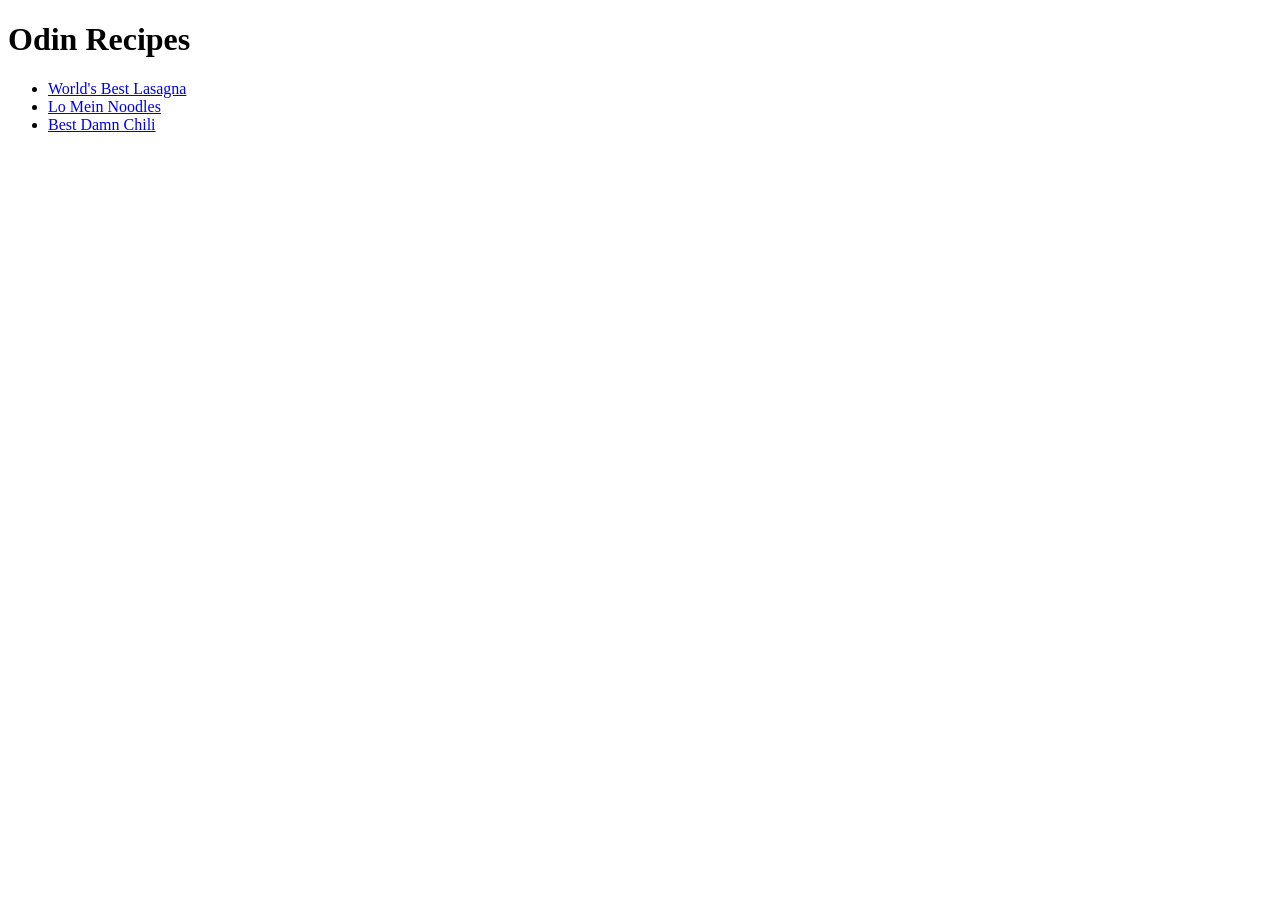
<file: index.html>
<!DOCTYPE html>
<html lang="en">
<head>
    <meta charset="UTF-8">
    <meta name="viewport" content="width=device-width, initial-scale=1.0">
    <title>Odin Recipes</title>
</head>
<body>
    <h1>Odin Recipes</h1>
    <ul>
    <li><a href="./odin-recepies/recipes/lasagna.html">World's Best Lasagna</a></li>
    <li><a href="./odin-recepies/recipes/lo-mein.html">Lo Mein Noodles</a></li>
    <li><a href="./odin-recepies/recipes/chili.html">Best Damn Chili</a></li>
    </ul>
</body>
</html>
</file>
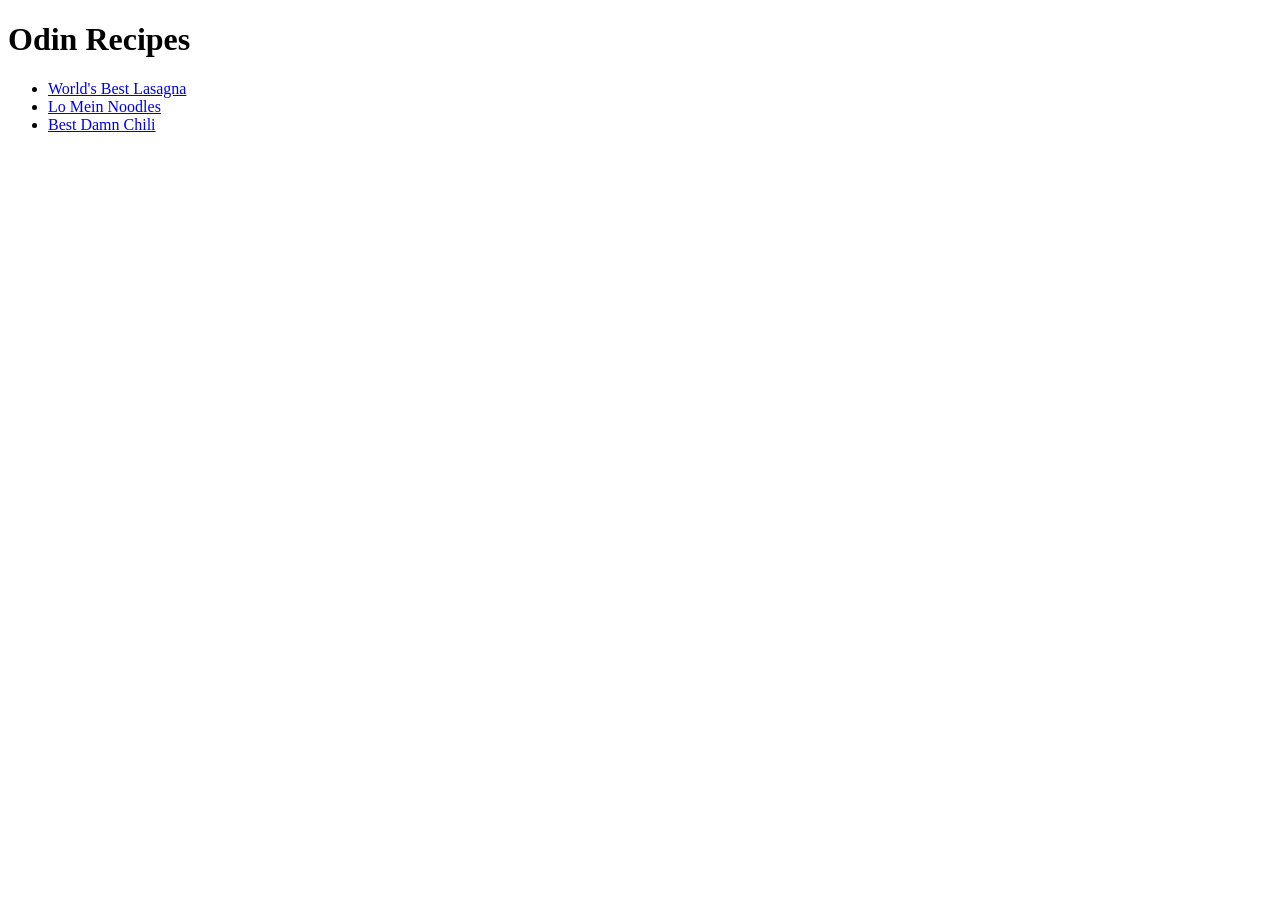
<file: odin-recepies/index.html>
<!DOCTYPE html>
<html lang="en">
<head>
    <meta charset="UTF-8">
    <meta name="viewport" content="width=device-width, initial-scale=1.0">
    <title>Odin Recipes</title>
</head>
<body>
    <h1>Odin Recipes</h1>
    <ul>
    <li><a href="./recipes/lasagna.html">World's Best Lasagna</a></li>
    <li><a href="./recipes/lo-mein.html">Lo Mein Noodles</a></li>
    <li><a href="./recipes/chili.html">Best Damn Chili</a></li>
    </ul>
</body>
</html>
</file>
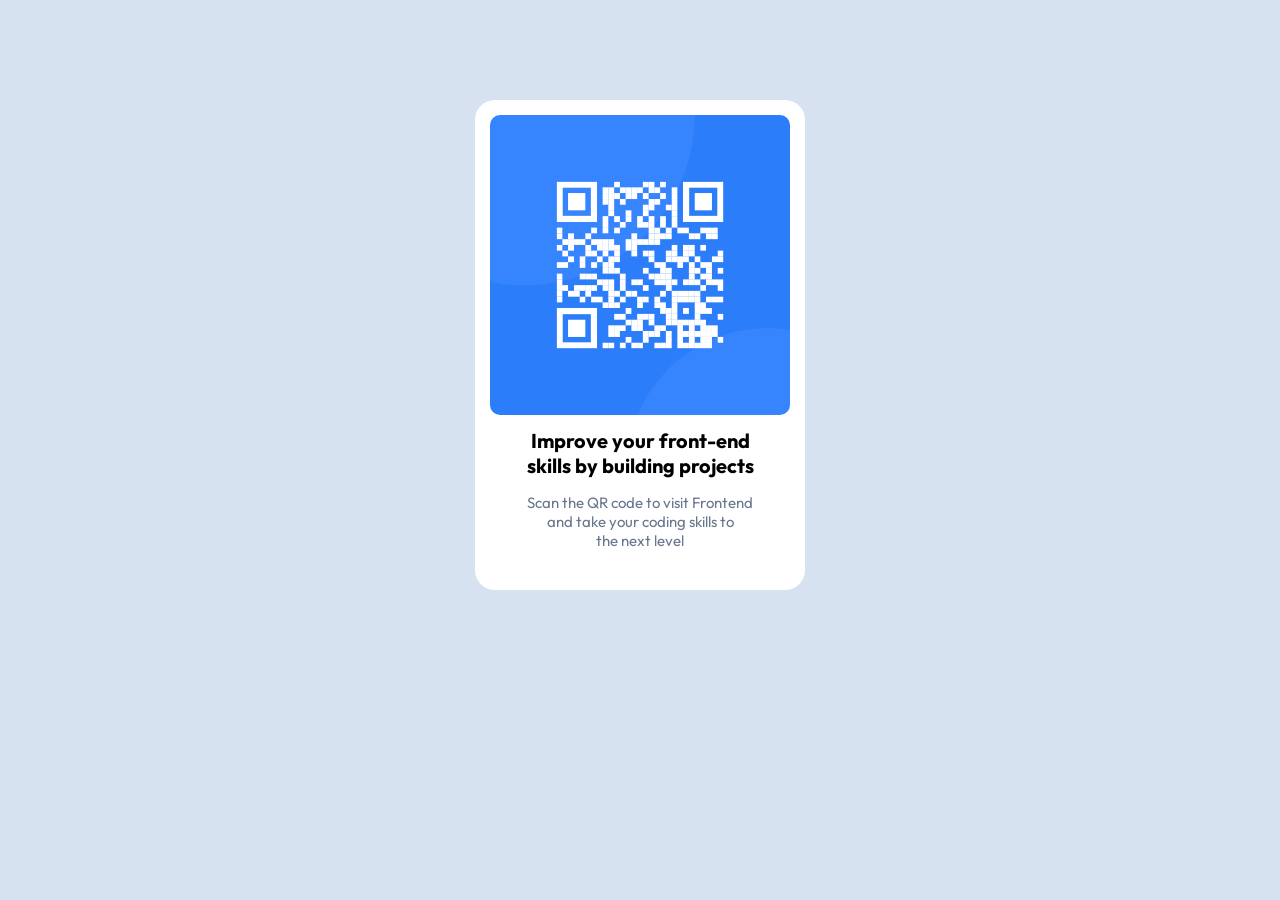
<file: second-website/index.html>
<!doctype html>
<html lang="en-US">
  <head>
    <meta charset="utf-8" />
    <meta name="viewport" content="device-width" />
    <title>My QR Code challenge page</title>
    <link href="styles/style1.css" rel="stylesheet" />
    <link rel="preconnect" href="https://fonts.googleapis.com" />
    <link rel="preconnect" href="https://fonts.gstatic.com" crossorigin />
    <link
      href="https://fonts.googleapis.com/css2?family=Cormorant+Garamond:ital,wght@0,300..700;1,300..700&family=Outfit:wght@100..900&display=swap"
      rel="stylesheet"
    />
  </head>   
  <body>
    <img src="images/image-qr-code.png" />
    <h1>
      Improve your front-end <br />
      skills by building projects
    </h1>
    <p>
      Scan the QR code to visit Frontend <br />
      and take your coding skills to <br />
      the next level
    </p>
  </body>
</html>
</file>
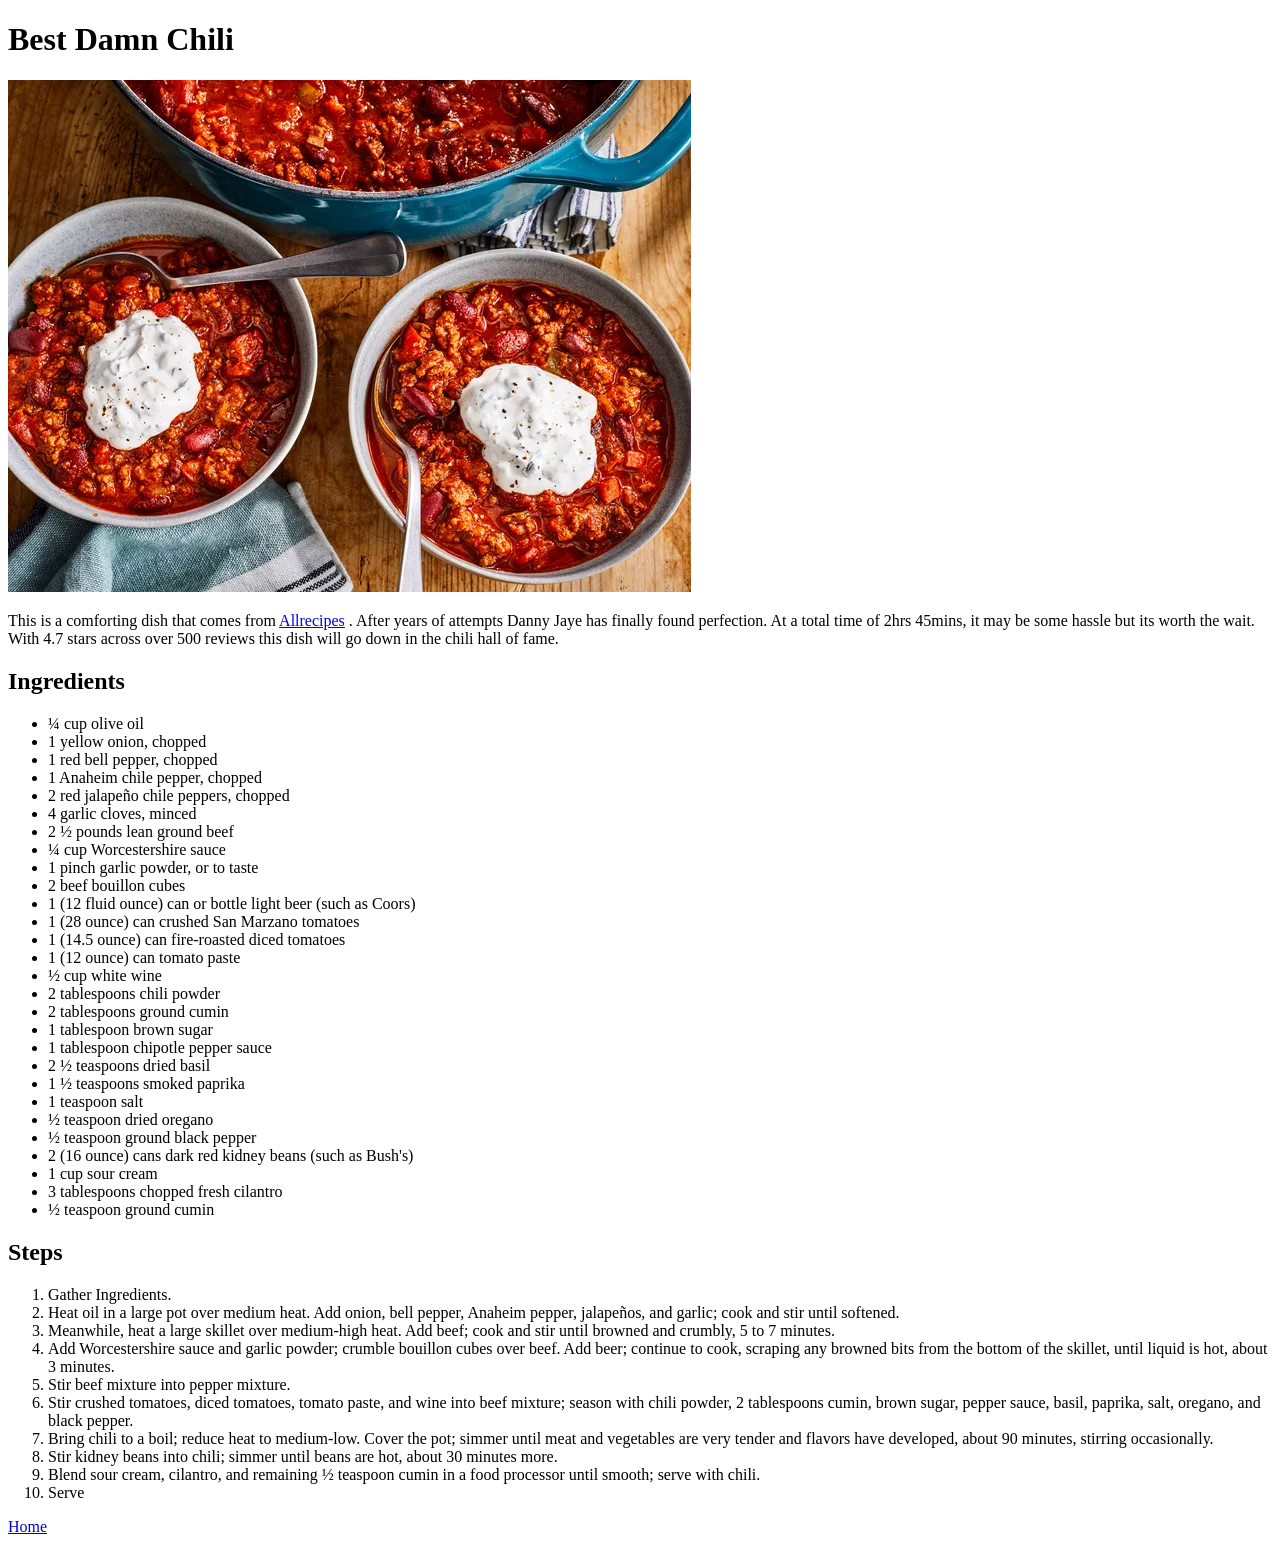
<file: odin-recepies/recipes/chili.html>
<!DOCTYPE html>
<html lang="en">
<head>
    <meta charset="UTF-8">
    <meta name="viewport" content="width=device-width, initial-scale=1.0">
    <title>Odin Recipes</title>
</head>
<body>
    <h1>Best Damn Chili</h1>
    <img src="../img/chili.webp">
    <br>
    <p>
        This is a comforting dish that comes from <a href="https://www.allrecipes.com/recipe/233613/best-damn-chili/" target="_blank">
            Allrecipes</a>
    . After years of attempts Danny Jaye has finally found perfection.
    At a total time of 2hrs 45mins, it may be some hassle but its worth the wait. With
    4.7 stars across over 500 reviews this dish will go down in the chili hall of fame. 

    </p>
    <h2>Ingredients</h2>
    <ul>
        <li>¼ cup olive oil</li>
        <li>1 yellow onion, chopped</li>
        <li>1 red bell pepper, chopped</li>
        <li>1 Anaheim chile pepper, chopped</li>
        <li>2 red jalapeño chile peppers, chopped</li>
        <li>4 garlic cloves, minced</li>
        <li>2 ½ pounds lean ground beef</li>
        <li>¼ cup Worcestershire sauce</li>
        <li>1 pinch garlic powder, or to taste</li>
        <li>2 beef bouillon cubes</li>
        <li>1 (12 fluid ounce) can or bottle light beer (such as Coors)</li>
        <li>1 (28 ounce) can crushed San Marzano tomatoes</li>
        <li>1 (14.5 ounce) can fire-roasted diced tomatoes</li>
        <li>1 (12 ounce) can tomato paste</li>
        <li>½ cup white wine</li>
        <li>2 tablespoons chili powder</li>
        <li>2 tablespoons ground cumin</li>
        <li>1 tablespoon brown sugar</li>
        <li>1 tablespoon chipotle pepper sauce</li>
        <li>2 ½ teaspoons dried basil</li>
        <li>1 ½ teaspoons smoked paprika</li>
        <li>1 teaspoon salt</li>
        <li>½ teaspoon dried oregano</li>
        <li>½ teaspoon ground black pepper</li>
        <li>2 (16 ounce) cans dark red kidney beans (such as Bush's)</li>
        <li>1 cup sour cream</li>
        <li>3 tablespoons chopped fresh cilantro</li>
        <li>½ teaspoon ground cumin</li>
    </ul>
    <h2>Steps</h2>
    <ol>
        <li>Gather Ingredients.</li>
        <li>Heat oil in a large pot over medium heat. Add onion, bell pepper, Anaheim pepper,
             jalapeños, and garlic; cook and stir until softened.</li>
        <li>Meanwhile, heat a large skillet over medium-high heat. Add beef; cook and stir until browned and crumbly, 5 to 7 minutes.</li>
        <li>Add Worcestershire sauce and garlic powder; crumble bouillon cubes over beef. 
            Add beer; continue to cook, scraping any browned bits from the bottom of the skillet, until liquid is hot, about 3 minutes.</li>
        <li>Stir beef mixture into pepper mixture.</li>
        <li>Stir crushed tomatoes, diced tomatoes, tomato paste, and wine into beef mixture; 
            season with chili powder, 2 tablespoons cumin, brown sugar, pepper sauce, basil, paprika, salt, oregano, and black pepper.</li>
        <li>Bring chili to a boil; reduce heat to medium-low. Cover the pot; simmer until meat and vegetables are very tender and flavors have developed, 
            about 90 minutes, stirring occasionally.</li>
        <li>Stir kidney beans into chili; simmer until beans are hot, about 30 minutes more.</li>
        <li>Blend sour cream, cilantro, and remaining ½ teaspoon cumin in a food processor until smooth; serve with chili.</li>
        <li>Serve</li>
        </ol>
    <a href="../../index.html">Home</a>
</body>
</html>
</file>
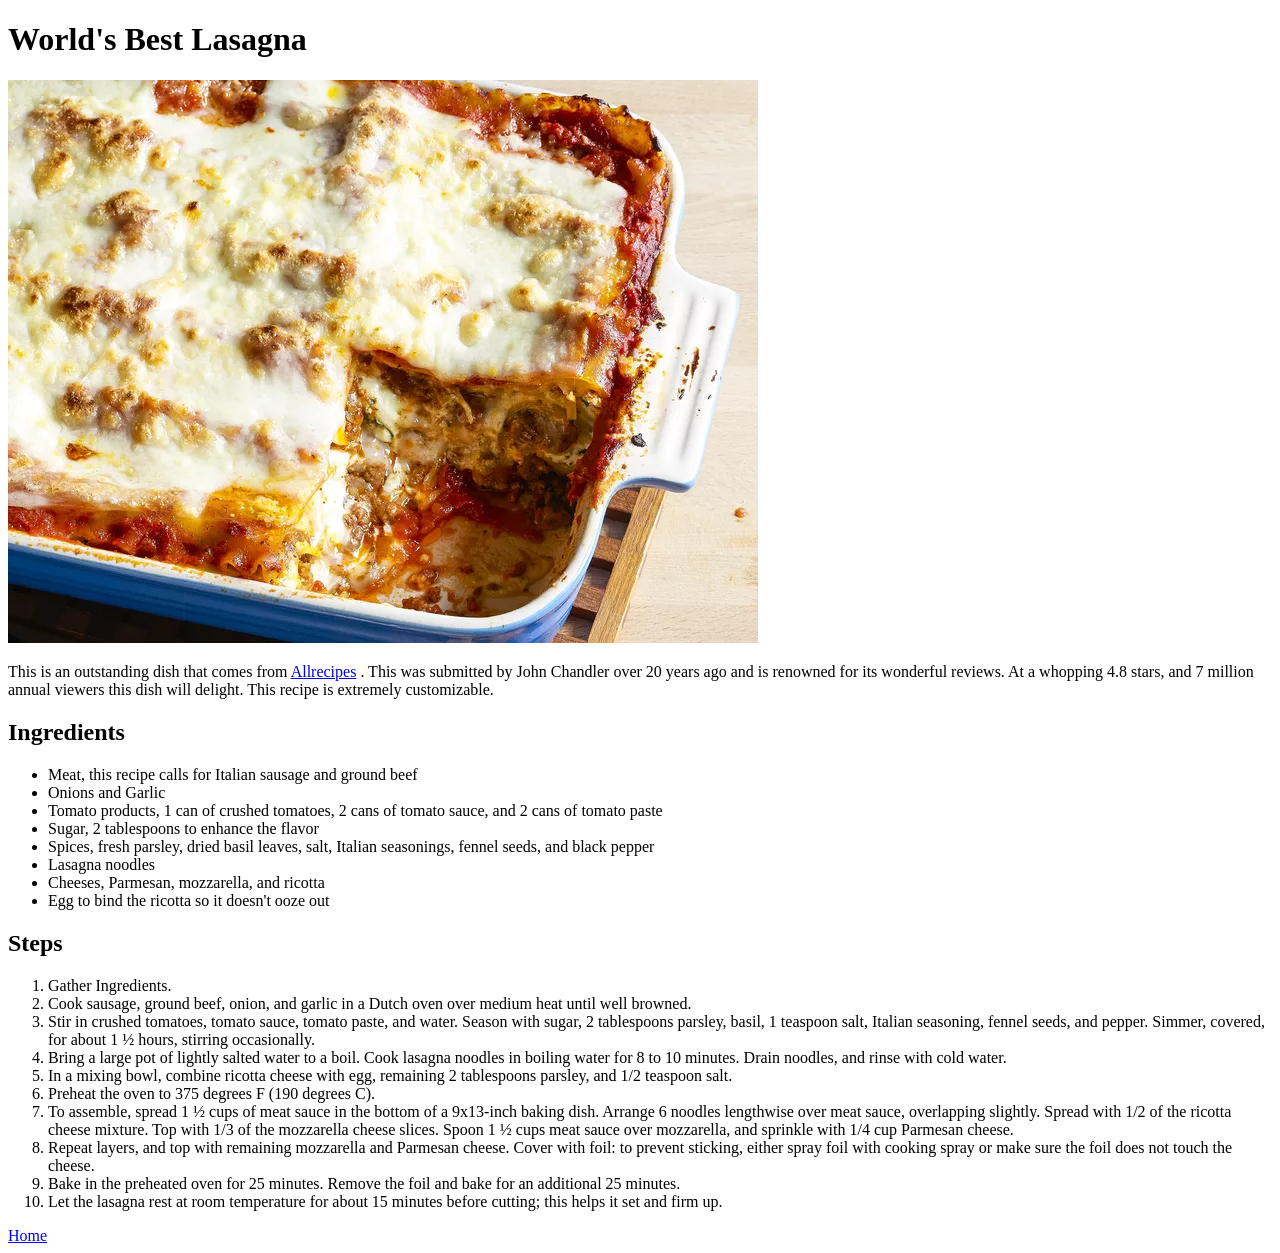
<file: odin-recepies/recipes/lasagna.html>
<!DOCTYPE html>
<html lang="en">
<head>
    <meta charset="UTF-8">
    <meta name="viewport" content="width=device-width, initial-scale=1.0">
    <title>Odin Recipes</title>
</head>
<body>
    <h1>World's Best Lasagna</h1>
    <img src="../img/lasagna.webp">
    <br>
    <p>
        This is an outstanding dish that comes from <a href="https://www.allrecipes.com/recipe/23600/worlds-best-lasagna/" target="_blank">
            Allrecipes</a>
    . This was submitted by John Chandler over 20 years ago and is renowned for its wonderful reviews. At a whopping
    4.8 stars, and 7 million annual viewers this dish will delight. This recipe is extremely customizable.

    </p>
    <h2>Ingredients</h2>
    <ul>
        <li>Meat, this recipe calls for Italian sausage and ground beef</li>
        <li>Onions and Garlic</li>
        <li>Tomato products, 1 can of crushed tomatoes, 2 cans of tomato sauce, and 2 cans of tomato paste</li>
        <li>Sugar, 2 tablespoons to enhance the flavor</li>
        <li>Spices, fresh parsley, dried basil leaves, salt, Italian seasonings, fennel seeds, and black pepper</li>
        <li>Lasagna noodles</li>
        <li>Cheeses, Parmesan, mozzarella, and ricotta</li>
        <li>Egg to bind the ricotta so it doesn't ooze out</li>
    </ul>
    <h2>Steps</h2>
    <ol>
        <li>Gather Ingredients.</li>
        <li>Cook sausage, ground beef, onion, and garlic in a Dutch oven over medium heat until well browned.</li>
        <li>Stir in crushed tomatoes, tomato sauce, tomato paste, and water. Season with sugar, 2 tablespoons parsley,
             basil, 1 teaspoon salt, Italian seasoning, fennel seeds, and pepper. Simmer, covered, for about 1 ½ hours, stirring occasionally.
        </li>
        <li>Bring a large pot of lightly salted water to a boil. Cook lasagna noodles in boiling water for 8 to 10 minutes.
             Drain noodles, and rinse with cold water.
        </li>
        <li>In a mixing bowl, combine ricotta cheese with egg, remaining 2 tablespoons parsley, and 1/2 teaspoon salt.
        </li>
        <li>Preheat the oven to 375 degrees F (190 degrees C).</li>
        <li>To assemble, spread 1 ½ cups of meat sauce in the bottom of a 9x13-inch baking dish.
             Arrange 6 noodles lengthwise over meat sauce, overlapping slightly. Spread with 1/2 of the ricotta cheese mixture. 
             Top with 1/3 of the mozzarella cheese slices. Spoon 1 ½ cups meat sauce over mozzarella, and sprinkle with 1/4 cup Parmesan cheese.
            </li> 
        <li>Repeat layers, and top with remaining mozzarella and Parmesan cheese. 
            Cover with foil: to prevent sticking, either spray foil with cooking spray or make sure the foil does not touch the cheese.
</li> <li>Bake in the preheated oven for 25 minutes. Remove the foil and bake for an additional 25 minutes.
</li> <li>Let the lasagna rest at room temperature for about 15 minutes before cutting; this helps it set and firm up.
</li>
    </ol>
    <a href="../../index.html">Home</a>
</body>
</html>
</file>
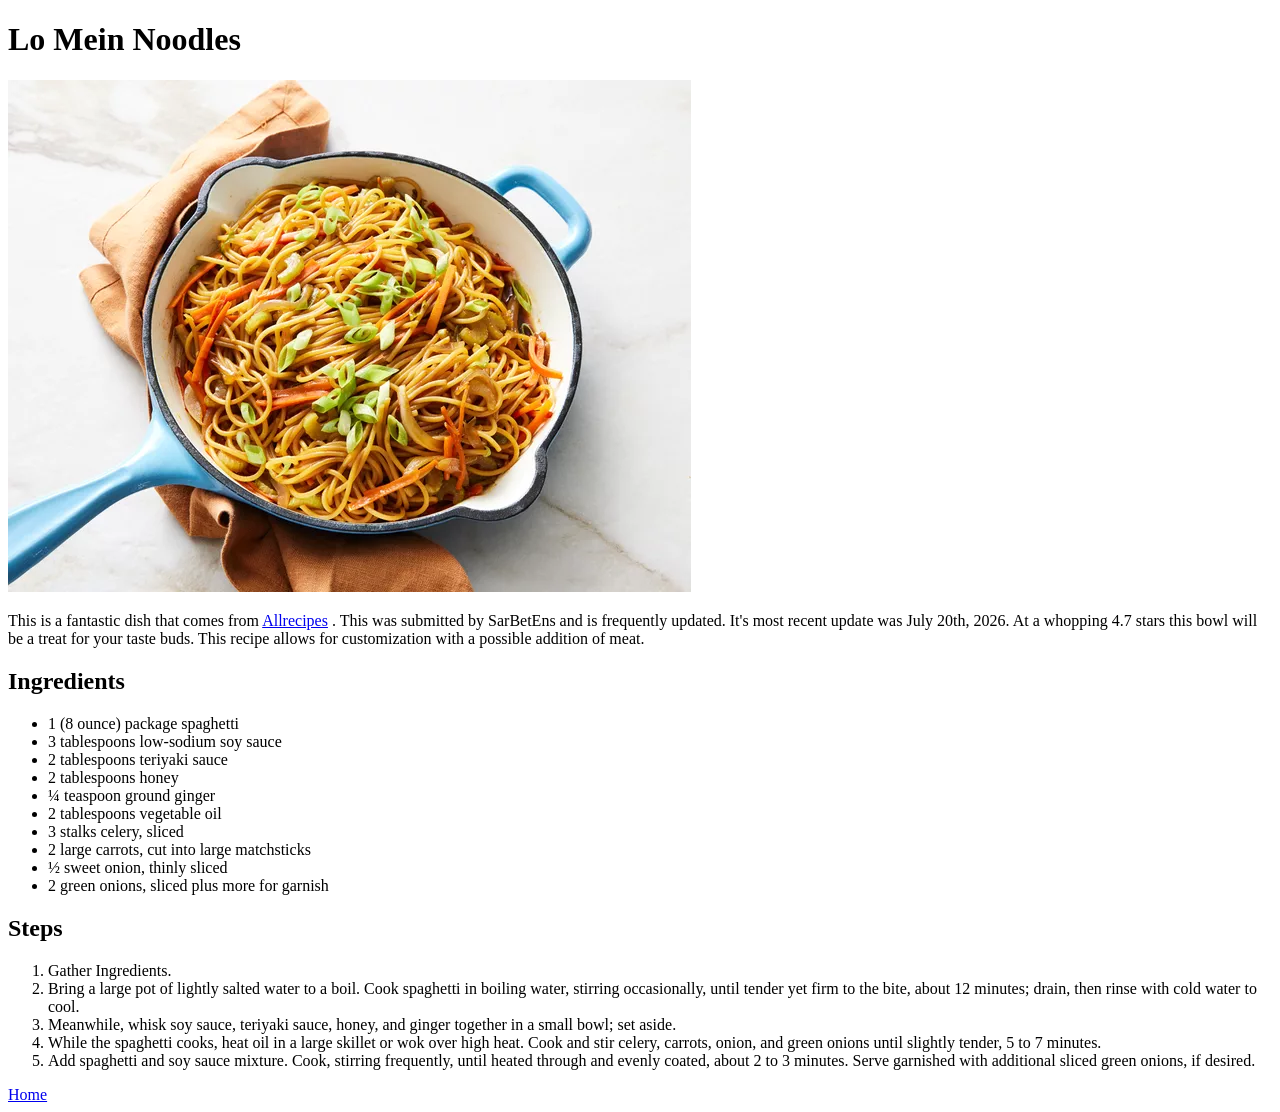
<file: odin-recepies/recipes/lo-mein.html>
<!DOCTYPE html>
<html lang="en">
<head>
    <meta charset="UTF-8">
    <meta name="viewport" content="width=device-width, initial-scale=1.0">
    <title>Odin Recipes</title>
</head>
<body>
    <h1>Lo Mein Noodles</h1>
    <img src="../img/lo-mein.webp">
    <br>
    <p>
        This is a fantastic dish that comes from <a href="https://www.allrecipes.com/recipe/233446/lo-mein-noodles/" target="_blank">
            Allrecipes</a>
    . This was submitted by SarBetEns and is frequently updated. It's most recent update was July 20th, 2026. At a whopping
    4.7 stars this bowl will be a treat for your taste buds. This recipe allows for customization with a possible addition of meat.

    </p>
    <h2>Ingredients</h2>
    <ul>
        <li>1 (8 ounce) package spaghetti</li>
        <li>3 tablespoons low-sodium soy sauce</li>
        <li>2 tablespoons teriyaki sauce</li>
        <li>2 tablespoons honey</li>
        <li>¼ teaspoon ground ginger</li>
        <li>2 tablespoons vegetable oil</li>
        <li>3 stalks celery, sliced</li>
        <li>2 large carrots, cut into large matchsticks</li>
        <li>½ sweet onion, thinly sliced</li>
        <li>2 green onions, sliced plus more for garnish</li>
    </ul>
    <h2>Steps</h2>
    <ol>
        <li>Gather Ingredients.</li>
        <li>Bring a large pot of lightly salted water to a boil. 
            Cook spaghetti in boiling water, stirring occasionally, until tender yet firm to the bite, about 12 minutes; 
            drain, then rinse with cold water to cool.</li>
        <li>Meanwhile, whisk soy sauce, teriyaki sauce, honey, and ginger together in a small bowl; set aside.</li>
        <li>While the spaghetti cooks, heat oil in a large skillet or wok over high heat. 
            Cook and stir celery, carrots, onion, and green onions until slightly tender, 5 to 7 minutes.</li>
        <li>Add spaghetti and soy sauce mixture. Cook, stirring frequently, until heated through and evenly coated, about 2 to 3 minutes. 
            Serve garnished with additional sliced green onions, if desired.
</li>
    </ol>
    <a href="../../index.html">Home</a>
</body>
</html>
</file>
<file: second-website/styles/style1.css>
html {
  background-color: hsl(212, 45%, 89%);
  font-family: "Outfit", sans-serif;
}

body {
  background-color: hsl(0, 0%, 100%);
  text-align: center;
  width: 300px;

  margin: 100px auto;

  border-radius: 20px;
  padding: 15px;
}
img {
  display: block;
  margin: 0 auto;
  max-width: 100%;

  border-radius: 10px;
  overflow: hidden;
}

p {
  font-size: 15px;
  color: hsl(216, 15%, 48%);
  padding-bottom: 10px;
}
h1 {
  font-size: 20px;
}
</file>
